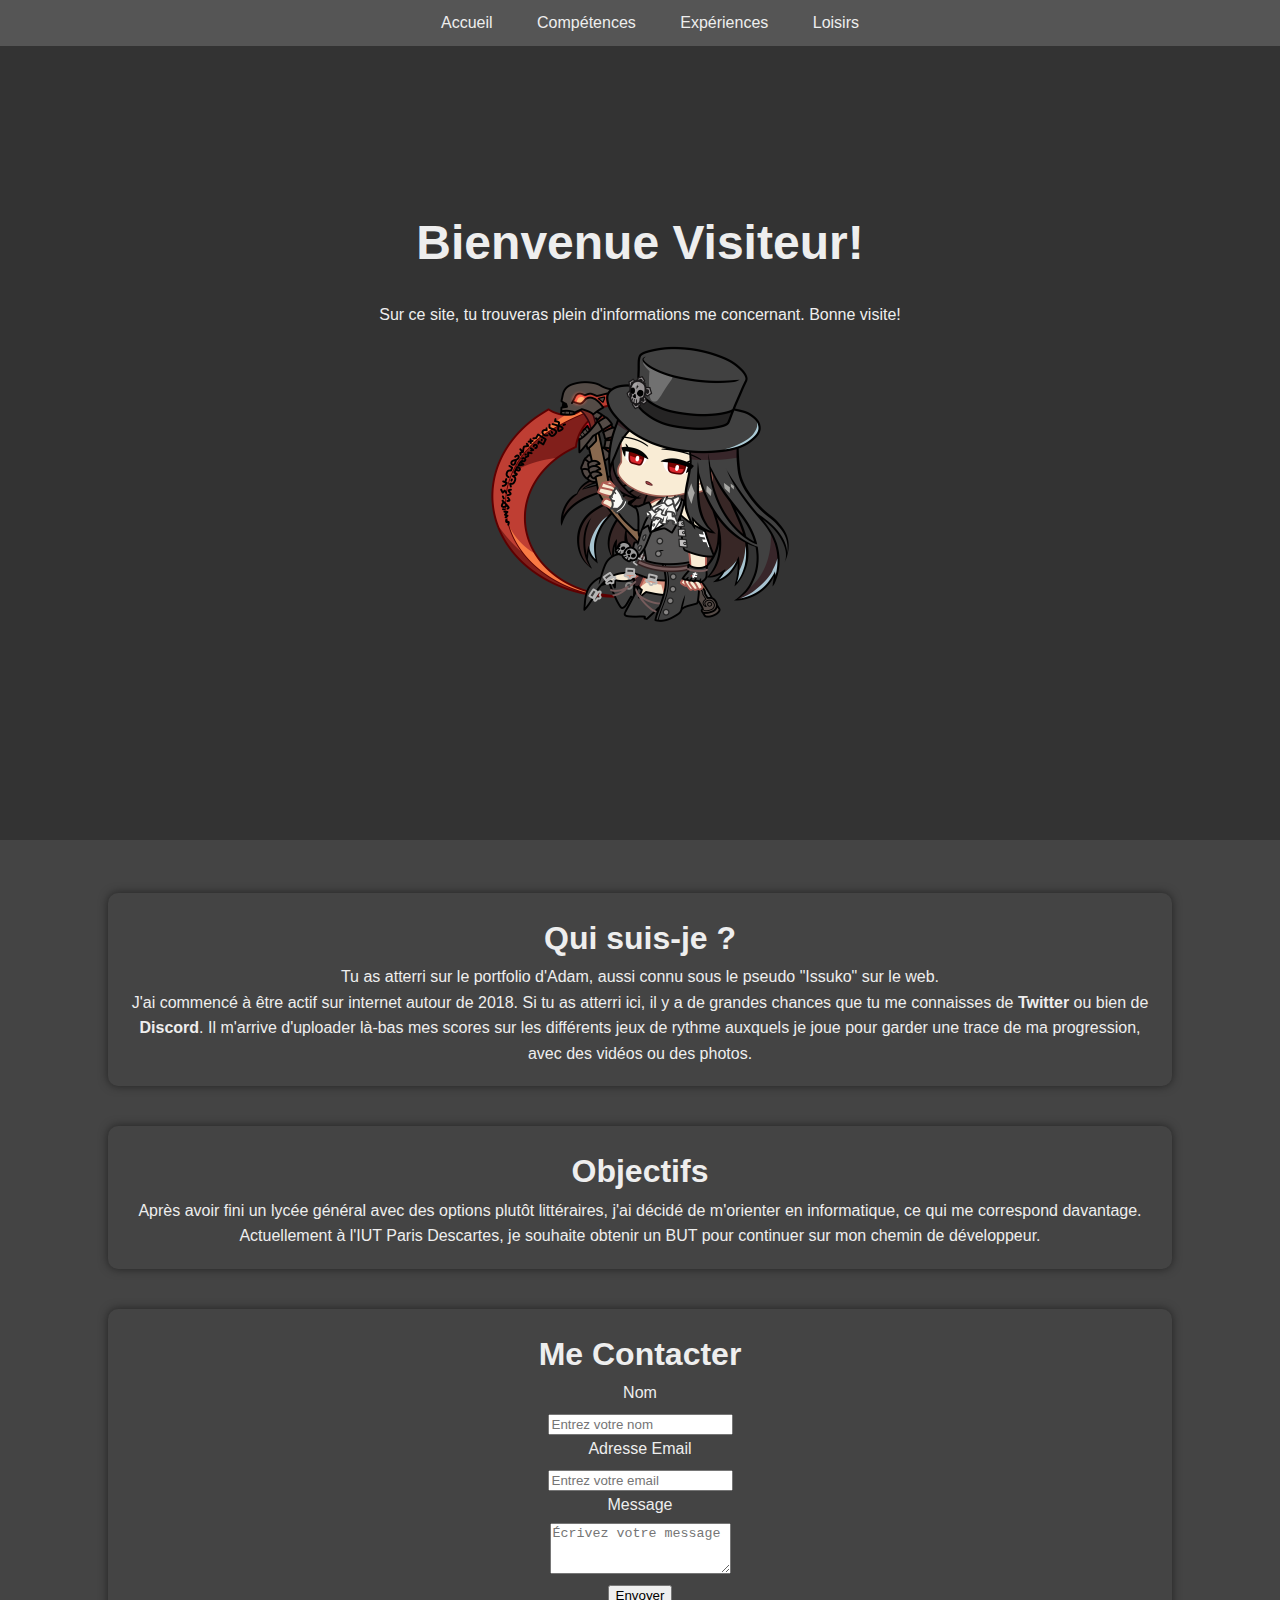
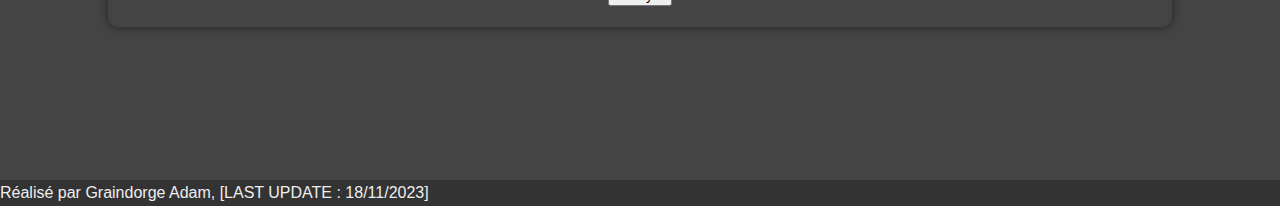
<file: index.html>
<!DOCTYPE html>
<html lang="fr">
<head>
    <meta charset="UTF-8">
    <link rel="stylesheet" href="issuko.css">
    <title>Issuko - Adam</title>
    <link href="https://cdn.jsdelivr.net/npm/bootstrap@5.3.0/dist/css/bootstrap.min.css" rel="stylesheet" integrity="sha384-MCw98/SFnGE8fJT3GXwEOngsV7Zt27NXFoaoApmYm81iuXoPkFOJwJ8ERdknLPMO" crossorigin="anonymous">
    <script src="https://cdn.jsdelivr.net/npm/bootstrap@5.3.0/dist/js/bootstrap.bundle.min.js" integrity="sha384-JcKb8q3+K1hO0DMtGmGUhX6iENL+8gfhF0Zj2jGzF5zG4M6Lc8J8ERbJzIq5trJ2" crossorigin="anonymous"></script>

</head>
<body>
    <nav class="navbar">
        <a href="index.html">Accueil</a> 
        <a href="competences.html">Compétences</a>
        <a href="experiences.html">Expériences</a>
        <a href="loisirs.html">Loisirs</a>
    </nav>
    <main>
        <section id="accueil" class="section">
            <div class="centered-text">
                <h1>Bienvenue Visiteur!</h1>
                <p>Sur ce site, tu trouveras plein d'informations me concernant. Bonne visite!</p>
                <img id="testa" src="testament.png" alt="t">
            </div>
        </section>
        <section id="quisuis-je" class="section">
            <div class="articleDeLaccueil">
                <h1>Qui suis-je ?</h1>
                <p>Tu as atterri sur le portfolio d'Adam, aussi connu sous le pseudo "Issuko" sur le web.</p>
                <article>
                    J'ai commencé à être actif sur internet autour de 2018. Si tu as atterri ici, il y a de grandes chances que tu me connaisses de <strong>Twitter</strong> ou bien de <strong>Discord</strong>. Il m'arrive d'uploader là-bas mes scores sur les différents jeux de rythme auxquels je joue pour garder une trace de ma progression, avec des vidéos ou des photos.
                </article>
            </div>
            <div class="articleDeLaccueil">
                <h1>Objectifs</h1>
                <p>Après avoir fini un lycée général avec des options plutôt littéraires, j'ai décidé de m'orienter en informatique, ce qui me correspond davantage.</p>
                <article>
                    Actuellement à l'IUT Paris Descartes, je souhaite obtenir un BUT pour continuer sur mon chemin de développeur.
                </article>
            </div>
            <div class="nouvelleBox">
                <h1>Me Contacter</h1>
                <form>
                    <div class="mb-3">
                        <label for="nom" class="form-label">Nom</label>
                        <input type="text" class="form-control" id="nom" placeholder="Entrez votre nom">
                    </div>
                    <div class="mb-3">
                        <label for="email" class="form-label">Adresse Email</label>
                        <input type="email" class="form-control" id="email" placeholder="Entrez votre email">
                    </div>
                    <div class="mb-3">
                        <label for="message" class="form-label">Message</label>
                        <textarea class="form-control" id="message" rows="3" placeholder="Écrivez votre message"></textarea>
                    </div>
                    <button type="submit" class="btn btn-primary">Envoyer</button>
                </form>
            </div>
            
        </section>
        <footer>Réalisé par Graindorge Adam, [LAST UPDATE : 18/11/2023]</footer>
    </main>
</body>
</html>
</file>
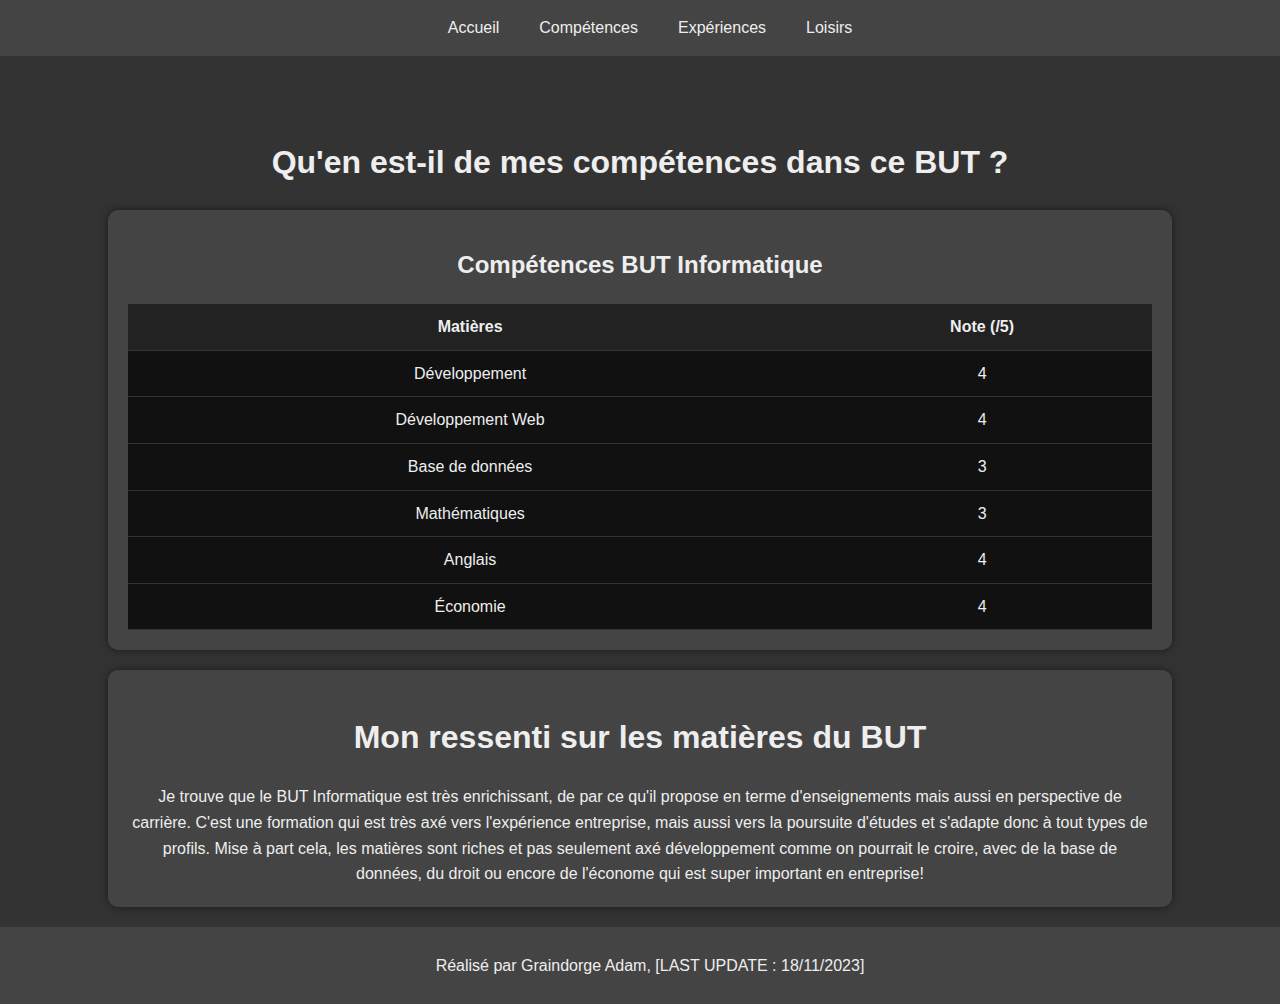
<file: competences.html>
<!DOCTYPE html>
<html lang="fr">
<head>
    <meta charset="UTF-8">
    <link rel="stylesheet" href="competences.css">
    <title>Issuko - Compétences</title>
    <link href="https://cdn.jsdelivr.net/npm/bootstrap@5.3.0/dist/css/bootstrap.min.css" rel="stylesheet" integrity="sha384-MCw98/SFnGE8fJT3GXwEOngsV7Zt27NXFoaoApmYm81iuXoPkFOJwJ8ERdknLPMO" crossorigin="anonymous">
</head>
<body>
    <header>
        <nav class="navbar">
            <a href="index.html">Accueil</a> 
            <a href="competences.html">Compétences</a>
            <a href="experiences.html">Expériences</a>
            <a href="loisirs.html">Loisirs</a>
        </nav>
    </header>

    <main>
        <h1 id="wo">Qu'en est-il de mes compétences dans ce BUT ?</h1>
        <article class="competences-article">
            <h1>Compétences BUT Informatique</h1>
            <table>
                <thead>
                    <tr>
                        <th>Matières</th>
                        <th>Note (/5)</th>
                    </tr>
                </thead>
                <tbody>
                    <tr>
                        <td>Développement</td>
                        <td>4</td>
                    </tr>
                    <tr>
                        <td>Développement Web</td>
                        <td>4</td>
                    </tr>
                    <tr>
                        <td>Base de données</td>
                        <td>3</td>
                    </tr>
                    <tr>
                        <td>Mathématiques</td>
                        <td>3</td>
                    </tr>
                    <tr>
                        <td>Anglais</td>
                        <td>4</td>
                    </tr>
                    <tr>
                        <td>Économie</td>
                        <td>4</td>
                    </tr>
                </tbody>
            </table>
        </article>
        <article class="article">
            <h1>Mon ressenti sur les matières du BUT</h1>
            Je trouve que le BUT Informatique est très enrichissant, de par ce qu'il propose en terme d'enseignements mais aussi en perspective de carrière. 
            C'est une formation qui est très axé vers l'expérience entreprise, mais aussi vers la poursuite d'études et s'adapte donc à tout types de profils.
            Mise à part cela, les matières sont riches et pas seulement axé développement comme on pourrait le croire, avec de la base de données, du droit ou encore de l'économe qui est super important en entreprise!
        </article>
    </main>

    <footer>
        <p>Réalisé par Graindorge Adam, [LAST UPDATE : 18/11/2023]</p>
    </footer>
</body>
</html>
</file>
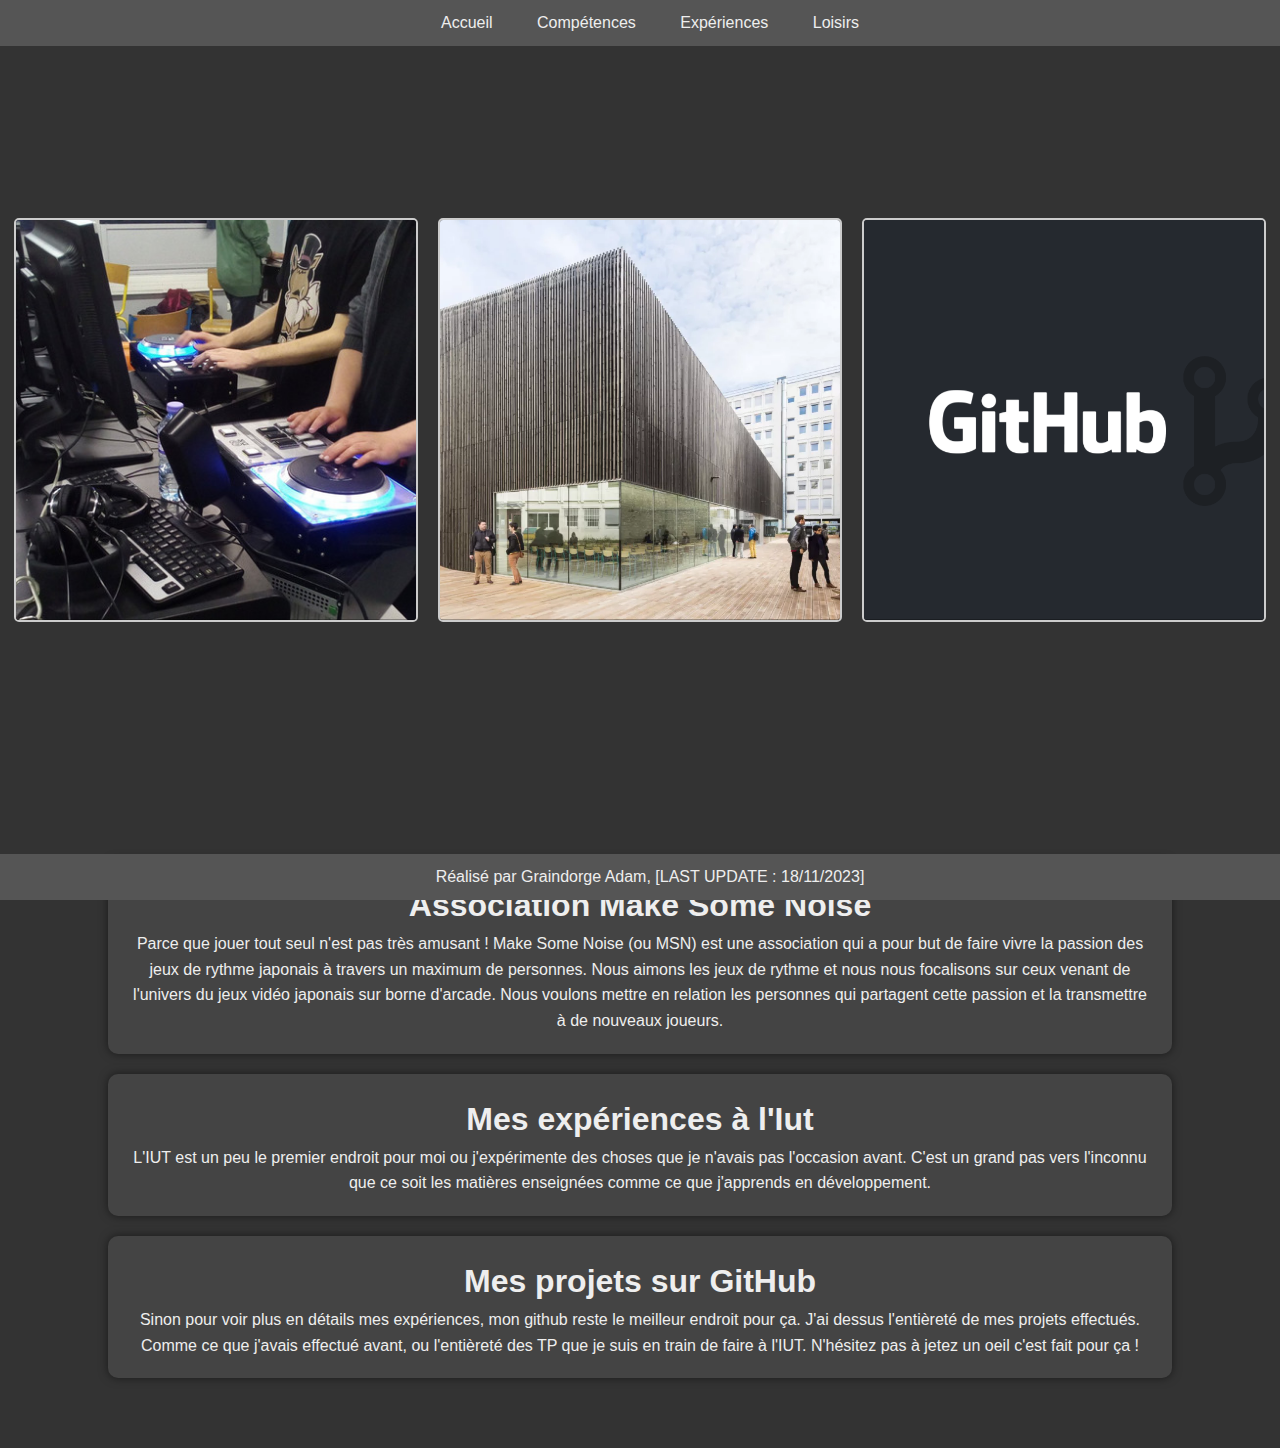
<file: experiences.html>
<!DOCTYPE html>
<html lang="fr">
<head>
    <meta charset="UTF-8">
    <link rel="stylesheet" href="experiences.css">
    <title>Issuko - Expériences</title>
    <link href="https://cdn.jsdelivr.net/npm/bootstrap@5.3.0/dist/css/bootstrap.min.css" rel="stylesheet" integrity="sha384-MCw98/SFnGE8fJT3GXwEOngsV7Zt27NXFoaoApmYm81iuXoPkFOJwJ8ERdknLPMO" crossorigin="anonymous">
    <script src="https://cdn.jsdelivr.net/npm/bootstrap@5.3.0/dist/js/bootstrap.bundle.min.js" integrity="sha384-JcKb8q3+K1hO0DMtGmGUhX6iENL+8gfhF0Zj2jGzF5zG4M6Lc8J8ERbJzIq5trJ2" crossorigin="anonymous"></script>
</head>
<body>
    <nav class="navbar">
        <a href="index.html">Accueil</a> 
        <a href="competences.html">Compétences</a>
        <a href="experiences.html">Expériences</a>
        <a href="loisirs.html">Loisirs</a>
    </nav>
    <main>
        
        <section id="experiences" class="section">
            <div class="image-boxes">
                <div class="image-box">
                    <a href="https://asso-msn.fr/">
                        <img src="msn.png" alt="Make Some Noise">
                        <div class="image-title">Association Make Some Noise</div>
                    </a>
                </div>
                
                <div class="image-box">
                    <a href="https://iutparis-seine.u-paris.fr/">
                        <img src="descartes.png" alt="Iut de Paris - Rives de Seine">
                        <div class="image-title">IUT de Paris - Rives de Seine</div>
                    </a>
                </div>
                
                <div class="image-box">
                    <a href="https://github.com/Issuko-Adam">
                        <img src="github.png" alt="Description de l'image 3">
                        <div class="image-title">Mon GitHub</div>
                    </a>
                </div>
            </div>
            
        </section>

        
        <article id="experience1">
            <h1>
                Association Make Some Noise 
            </h1>
            Parce que jouer tout seul n'est pas très amusant ! Make Some Noise (ou MSN) est une association qui a pour but de faire vivre la passion des jeux de rythme japonais à travers un maximum de personnes.
            Nous aimons les jeux de rythme et nous nous focalisons sur ceux venant de l'univers du jeux vidéo japonais sur borne d'arcade. Nous voulons mettre en relation les personnes qui partagent cette passion et la transmettre à de nouveaux joueurs.
        </article>
        
        <article id="experience2">
            <h1>
                Mes expériences à l'Iut
            </h1>
            L'IUT est un peu le premier endroit pour moi ou j'expérimente des choses que je n'avais pas l'occasion avant. C'est un grand pas vers l'inconnu que ce soit les matières enseignées
            comme ce que j'apprends en développement. 
        </article>
        
        <article id="experience3">
            <h1>
                Mes projets sur GitHub
            </h1>
            Sinon pour voir plus en détails mes expériences, mon github reste le meilleur endroit pour ça. J'ai dessus l'entièreté de mes projets effectués. Comme ce que j'avais effectué avant,
            ou l'entièreté des TP que je suis en train de faire à l'IUT. N'hésitez pas à jetez un oeil c'est fait pour ça !
        </article>
        
    </main>

    <footer>Réalisé par Graindorge Adam, [LAST UPDATE : 18/11/2023]</footer>
</body>
</html>
</file>
<file: issuko.css>
/* Réinitialisation des styles par défaut */
body, h1, h2, h3, p, ul, li {
    margin: 0;
    padding: 0;
}

body {
    font-family: Arial, sans-serif;
    line-height: 1.6;
    background-color: #333;
    color: #eee;
    margin: 0;
    padding: 0;
}

.navbar {
    position: fixed;
    top: 0;
    left: 0;
    width: 100%;
    background-color: #555;
    padding: 10px;
    text-align: center;
    z-index: 999; /* Assure que la barre de navigation soit au-dessus du reste */
}

.navbar a {
    color: #eee;
    text-decoration: none;
    margin: 0 10px;
    padding: 5px 10px;
    transition: background-color 0.3s ease;
}

.navbar a:hover {
    background-color: #777777;
}

.section {
    height: calc(100vh - 60px); /* Taille de la barre de navigation */
    display: flex;
    justify-content: center;
    align-items: center;
    scroll-behavior: smooth; /* Pour un défilement fluide */
}

.section:nth-child(even) {
    background-color: #444;
}

.centered-text {
    text-align: center;
}

.centered-text h1 {
    font-size: 48px;
    margin-bottom: 20px;
}

#quisuis-je {
    display: flex;
    flex-direction: column;
    align-items: center;
    padding-bottom: 100px; /* Ajout d'un padding en bas pour éviter le chevauchement avec le footer */
}

.articleDeLaccueil {
    width: 80%;
    padding: 20px;
    background-color: #444;
    border-radius: 10px;
    box-shadow: 0 0 10px rgba(0, 0, 0, 0.5);
    margin: 20px auto;
    color: #eee;
    text-align: center;
}

@keyframes floatUpDown {
    0% {
        transform: translateY(-5px); /* Décalage vers le haut au départ */
    }
    50% {
        transform: translateY(5px); /* Décalage vers le bas à mi-chemin de l'animation */
    }
    100% {
        transform: translateY(-5px); /* Retour au décalage initial */
    }
}

#testa {
    width: 300px; 
    height: auto;
    animation: floatUpDown 3s ease-in-out infinite; /* Animation pendant 3 secondes, en boucle */
}

.nouvelleBox {
    display: flex;
    flex-direction: column;
    align-items: center;
    width: 80%;
    padding: 20px;
    background-color: #444;
    border-radius: 10px;
    box-shadow: 0 0 10px rgba(0, 0, 0, 0.5);
    margin: 20px auto;
    color: #eee;
    text-align: center;
}

.nouvelleBox form {
    width: 80%;
    margin: 0 auto;
}

.nouvelleBox form .mb-3 {
    text-align: center;
}

.nouvelleBox form label {
    display: block;
    text-align: center;
    margin-bottom: 5px;
}

.footer {
    text-align: center;
    background-color: #555;
    color: #eee;
    padding: 10px;  
    bottom: 0;
    position: fixed;
    width: 100%;
    z-index: 999; /* Assure que le footer soit au-dessus du reste */
}
</file>
<file: competences.css>
header {
    background-color: #444;
    color: #eee;
}

.navbar {
    display: flex;
    justify-content: center;
    padding: 10px;
    width: 100%;
}

.navbar a {
    color: #eee;
    text-decoration: none;
    margin: 0 10px;
    padding: 5px 10px;
    transition: background-color 0.3s ease;
}

.navbar a:hover {
    background-color: #555;
}

/* Styles pour le contenu principal */
main {
    padding-top: 60px; /* Ajustement pour éviter que le contenu soit caché par le header */
}

.competences-article {
    width: 80%;
    margin: 20px auto;
    background-color: #444;
    border-radius: 10px;
    box-shadow: 0 0 10px rgba(0, 0, 0, 0.5);
    color: #eee;
    text-align: center;
    padding: 20px;
}

.competences-article h1 {
    margin-bottom: 20px;
    font-size: 24px;
}

table {
    width: 100%;
    margin: 0 auto;
    border-collapse: collapse;
    background-color: #111; /* Couleur de fond du tableau */
    color: #eee; /* Couleur du texte dans le tableau */
}

table th,
table td {
    padding: 10px;
    border-bottom: 1px solid #333; /* Couleur des bordures entre les cellules */
}

table th {
    background-color: #222; /* Couleur de fond pour les en-têtes de colonnes */
    color: #eee;
}

/* Styles pour le footer */
footer {
    text-align: center;
    background-color: #444;
    color: #eee;
    padding: 10px;
    bottom: 0;
    width: 100%;
}

body {
    font-family: Arial, sans-serif;
    line-height: 1.6;
    background-color: #333;
    color: #eee;
    margin: 0;
    padding: 0;
    overflow-x: hidden; /* Empêche le défilement horizontal */
}

.article{
    width: 80%;
    margin: 20px auto;
    background-color: #444;
    border-radius: 10px;
    box-shadow: 0 0 10px rgba(0, 0, 0, 0.5);
    color: #eee;
    text-align: center;
    padding: 20px;
}

#wo{
    display: flex;
    justify-content: center;
}
</file>
<file: experiences.css>
/* on reset les styles appliqués aux différents éléments html pour les utiliser nous même */
body, h1, h2, h3, p, ul, li {
    margin: 0;
    padding: 0;
}

body {
    font-family: Arial, sans-serif;
    line-height: 1.6;
    background-color: #333;
    color: #eee;
    margin: 0;
    padding: 0;
}

.navbar {
    position: fixed;
    top: 0;
    left: 0;
    width: 100%;
    background-color: #555;
    padding: 10px;
    text-align: center;
    z-index: 999;
}

.navbar a {
    color: #eee;
    text-decoration: none;
    margin: 0 10px;
    padding: 5px 10px;
    transition: background-color 0.3s ease;
}

.navbar a:hover {
    background-color: #777777;
}

.section {
    height: calc(100vh - 60px);
    display: flex;
    justify-content: center;
    align-items: center;
    scroll-behavior: smooth;
    flex-direction: column;
}

.section:nth-child(even) {
    background-color: #444;
}

.image-boxes {
    display: flex;
    flex-wrap: wrap;
    justify-content: center;
}

.image-box {
    position: relative;
    margin: 10px;
    border: 2px solid #ccc;
    border-radius: 5px;
    overflow: hidden;
    width: 400px;
    height: 400px;
}

.image-box img {
    width: 100%;
    height: 100%;
    object-fit: cover;
    transition: transform 0.3s ease;
}

.image-box:hover img {
    transform: scale(1.1);
}

.image-title {
    position: absolute;
    bottom: 0;
    left: 0;
    width: 100%;
    background-color: rgba(0, 0, 0, 0.7);
    color: #fff;
    padding: 10px;
    text-align: center;
    transform: translateY(100%);
    transition: transform 0.3s ease;
}

.image-box:hover .image-title {
    transform: translateY(0);
}

footer {
    text-align: center;
    background-color: #555;
    color: #eee;
    padding: 10px;
    position: fixed;
    bottom: 0;
    width: 100%;
}



/* on remet le même style d'article qu'on a utilisé jusque la  */
#experience1,
#experience2,
#experience3 {
    width: 80%;
    padding: 20px;
    background-color: #444;
    border-radius: 10px;
    box-shadow: 0 0 10px rgba(0, 0, 0, 0.5);
    margin: 20px auto;
    color: #eee;
    text-align: center;
}


/* sauf que lui il est spéciale il aime trop le footer donc on lui rajoute un bon margin, c'est un amour impossible */
#experience3 {
    width: 80%;
    padding: 20px;
    background-color: #444;
    border-radius: 10px;
    box-shadow: 0 0 10px rgba(0, 0, 0, 0.5);
    margin: 20px auto;
    color: #eee;
    text-align: center;
    margin-bottom: 70px; 
}

/* le responsive qui fait que nos images s'alignent différemment quand on réduit l'écran MAIS SURTOUT que les articles s'en vont pour pas qu'ils se chevauchent */
@media (max-width: 768px) {
    .section {
        align-items: flex-start; /* Aligner les éléments en haut */
    }

    .image-boxes {
        flex-direction: column; /* Affichage des images en colonnes */
        align-items: center; /* Centrer les images horizontalement */
    }

    .image-box {
        width: 80%; /* Largeur des images réduite */
        margin: 10px 0; /* Marge entre les images */
    }

    /* on ajuste le positionnement des articles pour éviter le chevauchement avec les images */
    #experience1 {
        margin-top: calc(400px + 20px); /* Marge supérieure égale à la hauteur de l'image + marge */
    }

    /* on réduit l'espacement entre le deuxième et le troisième article */
    #experience2 {
        margin-top: 20px; /* Marge supérieure pour le deuxième article */
    }

    #experience3 {
        margin-top: 20px; /* Marge supérieure pour le troisième article bref t'as compris */
    }
}
</file>
